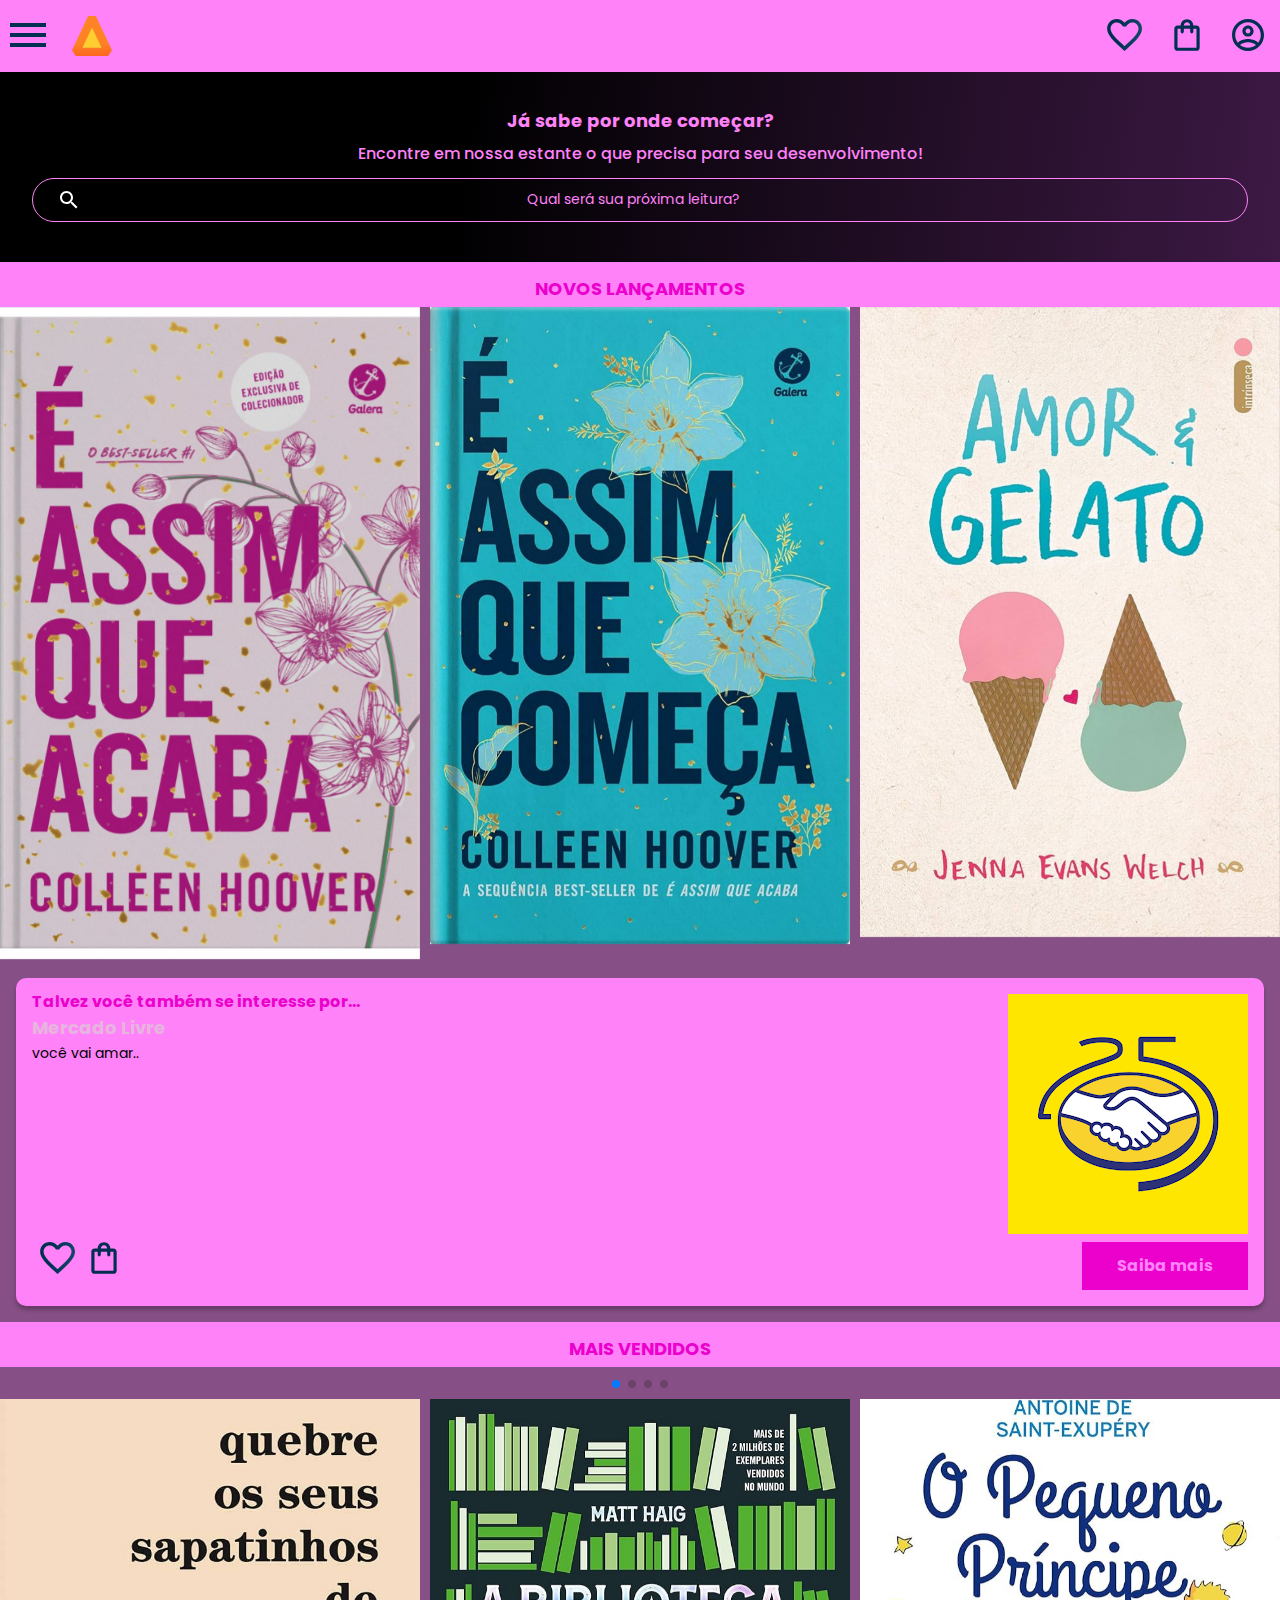
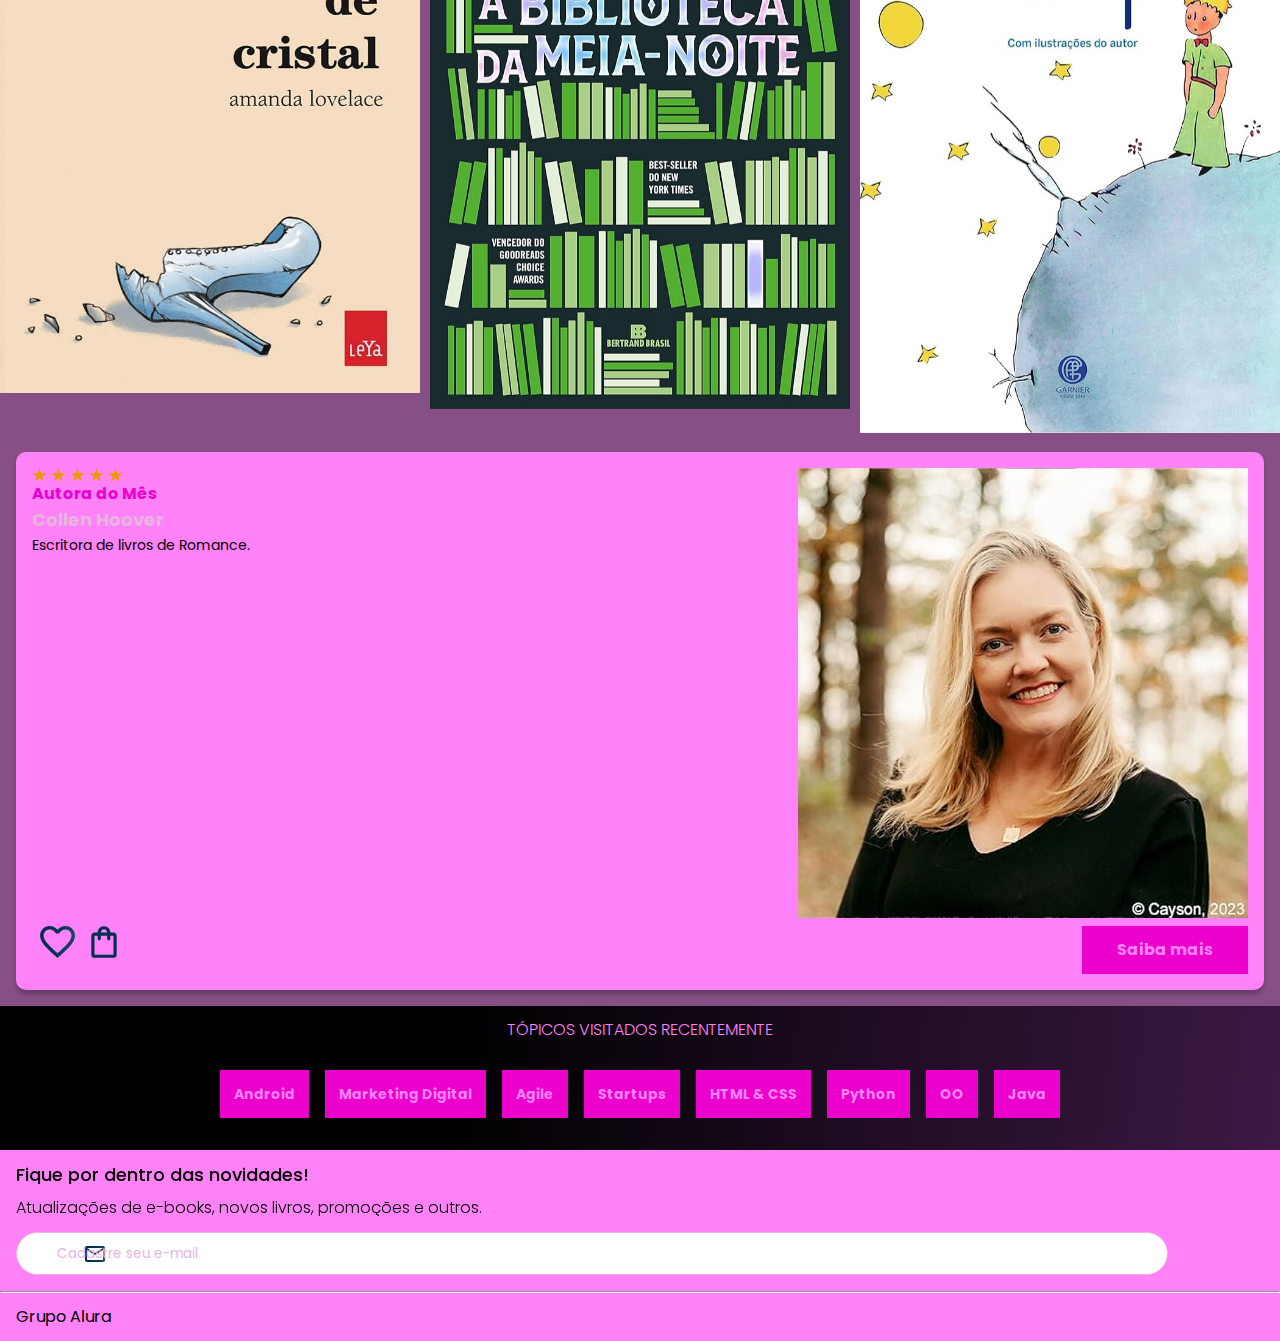
<file: joibiblio-main/index.html>
<!DOCTYPE html>
<html>

<head>
  <meta charset="UTF-8">
  <meta name="viewport" content="width=device-width, initial-scale=1.0">
  <title>AluraBooks</title>
  <link rel="stylesheet" href="reset.css">
  <link rel="preconnect" href="https://fonts.googleapis.com">
  <link rel="preconnect" href="https://fonts.gstatic.com" crossorigin>
  <link href="https://fonts.googleapis.com/css2?family=Poppins:wght@300;400;500;700&display=swap" rel="stylesheet">
  <link rel="stylesheet" href="https://cdn.jsdelivr.net/npm/swiper@11/swiper-bundle.min.css" />
  <link rel="stylesheet" href="styles.css">
</head>

<body>
  <header class="cabeçalho">
    <div class="container">
      <input type="checkbox" id="menu" class="container__botao">
      <label for="menu">
        <span class="cabeçalho__menu-hamburguer container__imagem"></span>
      </label>
      <ul class="lista-menu">
        <li class="lista-menu__titulo">Categorias</li>
        <li class="lista-menu__item">
          <a href="#" class="lista-menu__link">Programação</a>
        </li>
        <li class="lista-menu__item">
          <a href="#" class="lista-menu__link">Front-end</a>
        </li>
        <li class="lista-menu__item">
          <a href="#" class="lista-menu__link">Infraestrutura</a>
        </li>
        <li class="lista-menu__item">
          <a href="#" class="lista-menu__link">Business</a>
        </li>
        <li class="lista-menu__item">
          <a href="#" class="lista-menu__link">Design & UX</a>
        </li>
      </ul>
      <img src="img/Logo.svg" alt="Logo da Alurabooks" class="container__imagem">
    </div>
    <div class="container">
      <a href="#"><img src="img/Favoritos.svg" alt="Meus favoritos" class="container__imagem"></a>
      <a href="#"><img src="img/Compras.svg" alt="Carrinhos de compras" class="container__imagem"></a>
      <a href="#"><img src="img/Usuario.svg" alt="Meu perfil" class="container__imagem"></a>
    </div>
  </header>

  <section class="banner">
    <h2 class="banner__titulo">Já sabe por onde começar?</h2>
    <p class="banner__texto">Encontre em nossa estante o que precisa para seu desenvolvimento!</p>
    <input type="search" class="banner__pesquisa" placeholder="Qual será sua próxima leitura?">
  </section>

  <section class="carrossel">
    <h2 class="carrossel__titulo">Novos lançamentos</h2>
    <!-- Slider main container -->
    <div class="swiper">
      <!-- Additional required wrapper -->
      <div class="swiper-wrapper">
        <!-- Slides -->
        <div class="swiper-slide"><img src="img/assim.jpg"
            alt="Livro sobre apache kafka e spring boot da alura books"></div>
        <div class="swiper-slide"><img src="img/começa.jpg"
            alt="Livro sobre liderança em design design da alura books"></div>
        <div class="swiper-slide"><img src="img/amor.jpg" alt="Livro sobre javascript assertivo da alura books">
        </div>
        <div class="swiper-slide">
          <img src="img/Guia Front-end.svg" alt="Livro Guia front end" />
        </div>
        <div class="swiper-slide">
          <img src="img/Portugol.svg" alt="Livro sobre portugol" />
        </div>
        <div class="swiper-slide">
          <img src="img/Acessibilidade.svg" alt="Livro sobre acessibilidade" />
        </div>
      </div>

      <!-- If we need navigation buttons -->
      <div class="swiper-button-prev"></div>
      <div class="swiper-button-next"></div>

    </div>

    <div class="card">
      <div class="card__descrição">
        <div class="descrição">
          <h3 class="descrição__titulo">Talvez você também se interesse por...</h3>
          <h2 class="descrição__titulo-livro">Mercado Livre</h2>
          <p class="descrição__texto">
          você vai amar..
          </p>
        </div>
        <img src="img/mercado.webp" class="descrição__imagem" />
      </div>
      <div class="card__botões">
        <ul class="botões">
          <li class="botões__item">
            <img src="img/Favoritos.svg" alt="Favoritar livro" />
          </li>
          <li class="botões__item">
            <img src="img/Compras.svg" alt="Adicionar no carrinho de compras" />
          </li>
        </ul>
        <a href="#" class="botões__ancora">Saiba mais</a>
      </div>
    </div>

  </section>

  <section class=”carrossel”>
    <h2 class="carrossel__titulo">Mais vendidos</h2>
    <div class="swiper">
      <!-- Additional required wrapper -->
      <!-- If we need pagination -->
      <div class="swiper-pagination"></div>

      <div class="swiper-wrapper">
        <!-- Slides -->
        <div class="swiper-slide"><img src="img/sapatinho.jpg"
            alt="Livro sobre apache kafka e spring boot da alura books"></div>
        <div class="swiper-slide"><img src="img/bibli.jpg" alt="Livro sobre liderança em design da alura books">
        </div>
        <div class="swiper-slide"><img src="img/prin.jpg" alt="Livro sobre javascript assertivo da alurabooks">
        </div>
        <div class="swiper-slide"><img src="img/Guia Front-end.svg" alt="Livro Guia front end"></div>
        <div class="swiper-slide"><img src="img/Portugol.svg" alt="Livro sobre portugol"></div>
        <div class="swiper-slide"><img src="img/Acessibilidade.svg" alt="livro sobre acessibilidade"></div>
      </div>

      <!-- If we need navigation buttons -->
      <div class="swiper-button-prev"></div>
      <div class="swiper-button-next"></div>
    </div>

    <div class="card">
      <!-- 1º linha -->
      <div class="card__descrição">
        <!-- 1º coluna -->
        <div class="descrição">
          <img src="img/Estrelinhas.svg" alt="Avaliação 5 estrelas">
          <h3 class="descrição__titulo">Autora do Mês</h3>
          <h2 class="descrição__titulo-livro">Collen Hoover</h2>
          <p class="descrição__texto"> Escritora de livros de Romance.
          </p>
        </div>
        <!-- 2º coluna -->
        <img src="img/coll.jpg" class="descrição__imagem">
      </div>

      <!-- 2º linha -->
      <div class="card__botões">
        <!-- 1º coluna -->
        <ul class="botões">
          <li class="botões__item"><img src="img/Favoritos.svg" alt="Favoritar livro"></li>
          <li class="botões__item"><img src="img/Compras.svg" alt="Adicionar no carrinho de compras"></li>
        </ul>
        <!-- 2º coluna -->
        <a href="#" class="botões__ancora">Saiba mais</a>
      </div>
    </div>



  </section>

  <section class="tópicos">
    <h2 class="tópicos__titulo">TÓPICOS VISITADOS RECENTEMENTE</h2>
    <ul class="tópicos__lista">
      <li class="tópicos__item"><a href="#" class="tópicos__link">Android</a></li>
      <li class="tópicos__item">
        <a href="#" class="tópicos__link">Marketing Digital</a>
      </li>
      <li class="tópicos__item">
        <a href="#" class="tópicos__link">Agile</a>
      </li>
      <li class="tópicos__item">
        <a href="#" class="tópicos__link">Startups</a>
      </li>
      <li class="tópicos__item">
        <a href="#" class="tópicos__link">HTML & CSS</a>
      </li>
      <li class="tópicos__item">
        <a href="#" class="tópicos__link">Python</a>
      </li>
      <li class="tópicos__item">
        <a href="#" class="tópicos__link">OO</a>
      </li>
      <li class="tópicos__item">
        <a href="#" class="tópicos__link">Java</a>
      </li>
    </ul>
  </section>

  <section class="contato">
    <h2 class="contato__titulo">Fique por dentro das novidades!</h2>
    <p class="contato__texto">
      Atualizações de e-books, novos livros, promoções e outros.
    </p>
    <input type="email" placeholder="Cadastre seu e-mail" class="contato__email" />
  </section>

  <hr />

  <footer class="rodapé">
    <h2 class="rodapé__titulo">Grupo Alura</h2>
  </footer>

  <script src="https://cdn.jsdelivr.net/npm/swiper@11/swiper-bundle.min.js"></script>
  <script>
    const swiper = new Swiper(".swiper", {
      spaceBetween: 10,
      slidesPerView: 3,
      pagination: {
        el: ".swiper-pagination",
        type: "bullets",
      },
    });
  </script>
</body>

</html>
</file>
<file: joibiblio-main/styles.css>
@import url("styles/header.css");
@import url("styles/banner.css");
@import url("styles/carrossel.css");
@import url("styles/topicos.css");
@import url("styles/contato.css");
@import url("styles/rodapé.css");

:root {
    --cor-de-fundo: #865086;
    --branco: #ff82f9;
    --laranja: #eb00cc;
    --azul-degrade: linear-gradient(97.54deg, #000000 35.49%, #7a3289 165.37%);
    --fonte-principal: "Poppins";
    --azul: #e7b4e0;
}

body {
    background-color: var(--cor-de-fundo);
    font-family: var(--fonte-principal);
    font-size: 16px;
    font-weight: 400;
}
</file>
